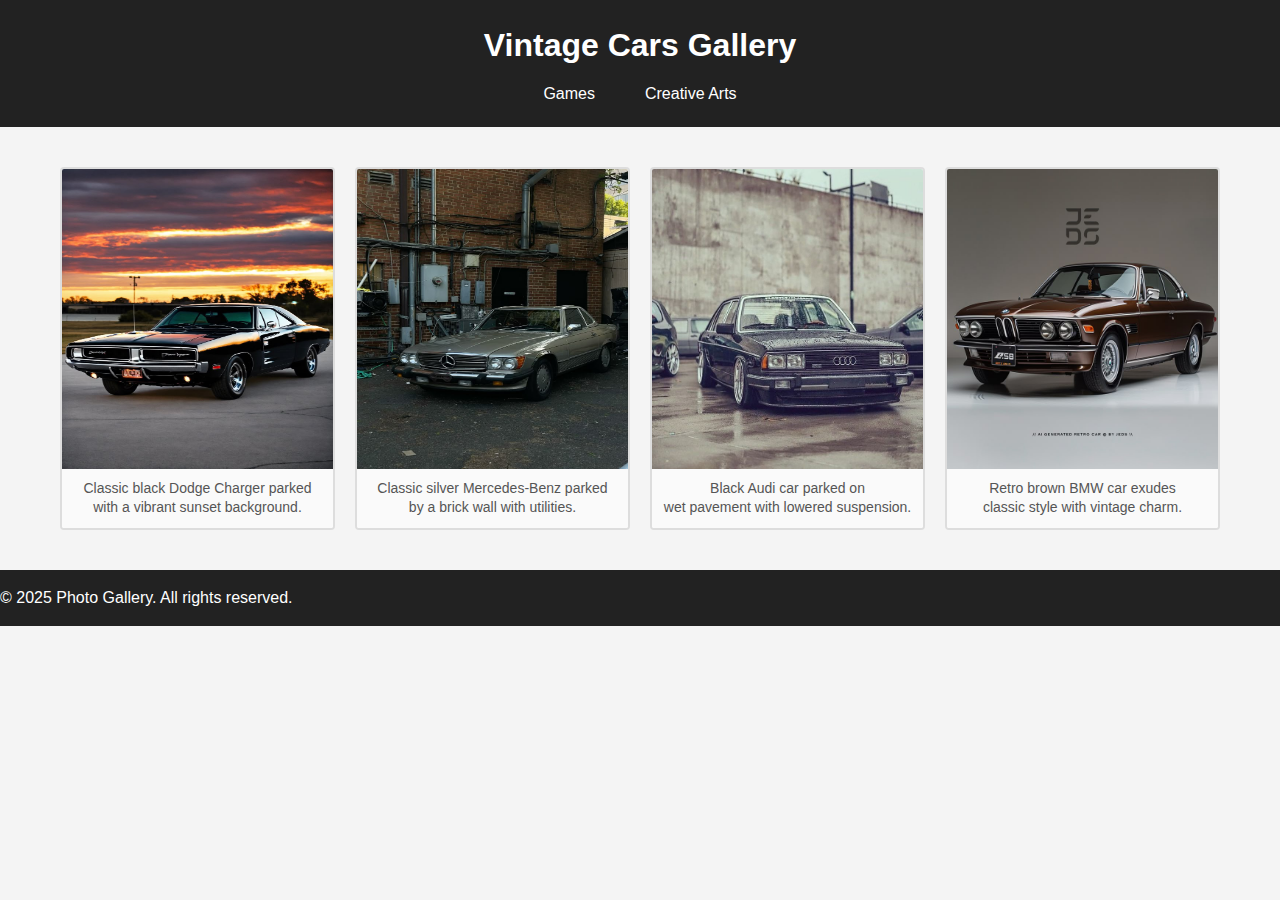
<file: index.html>
<!DOCTYPE html>
<html lang="en">
<head>
    <meta charset="UTF-8">
    <meta name="viewport" content="width=device-width, initial-scale=1.0">
    <title>Cars Gallery</title>
    <link rel="stylesheet" href="styles.css">
</head>
<body>
    <header>
        <h1>Vintage Cars Gallery</h1>
        <nav>
            <ul>
                <li><a href="gaming.html">Games</a></li>
                <li><a href="art.html">Creative Arts</a></li>
            </ul>
        </nav>
    </header>
    <main class="gallery">
        <div class="photo">
            <img src="cars\black Dodge charger.jpg" alt="Dodge" width="300" height="300">
            <p>Classic black Dodge Charger parked <br> with a vibrant sunset background.</p>
        </div>
        <div class="photo">
            <img src="cars\cute vintage sighting 👁️.jpg" alt="Benz" width="300" height="300">
            <p>Classic silver Mercedes-Benz parked <br> by a brick wall with utilities.</p>
        </div>
        <div class="photo">
            <img src="cars\Rad Racer.jpg" alt="Audi" width="300" height="300">
            <p>Black Audi car parked on <br> wet pavement with lowered suspension.</p>
        </div>
        <div class="photo">
            <img src="cars\VINTAGE BMW 1970s.jpg" alt="BMW" width="300" height="300">
            <p>Retro brown BMW car exudes <br> classic style with vintage charm.</p>
        </div>
    </main>
    <footer>
        <p>&copy; 2025 Photo Gallery. All rights reserved.</p>
    </footer>
</body>
</html>
</file>
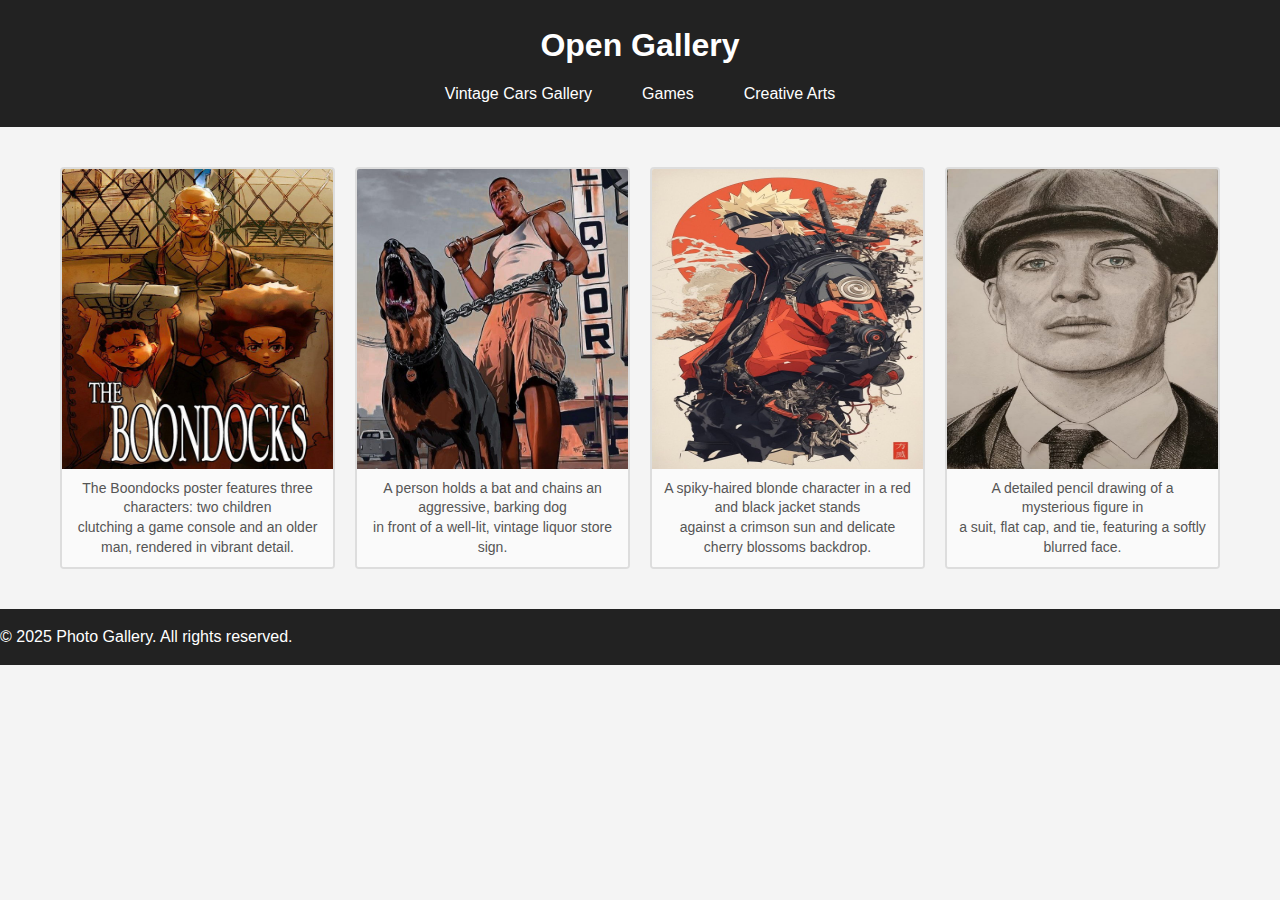
<file: art.html>
<!DOCTYPE html>
<html lang="en">
<head>
    <meta charset="UTF-8">
    <meta name="viewport" content="width=device-width, initial-scale=1.0">
    <title> Art Gallery</title>
    <link rel="stylesheet" href="styles.css">
</head>
<body>
    <header>
        <h1> Open Gallery</h1>
        <nav>
            <ul>
                <li><a href="index.html">Vintage Cars Gallery</a></li>
                <li><a href="gaming.html">Games</a></li>
                <li><a href="art.html">Creative Arts</a></li>
            </ul>
        </nav>
    </header>
    <main class="gallery">
        <div class="photo">
            <img src="arts\Who was your favorite Boondocks character_.jpg" alt="Boondocks" width="300" height="300">
            <p>The Boondocks poster features three characters: two children <br> clutching a game console and an older man, rendered in vibrant detail.</p>
        </div>
        <div class="photo">
            <img src="arts\𝖥𝗋𝖺𝗇𝗄𝗅𝗂𝗇 𝖢𝗅𝗂𝗇𝗍𝗈𝗇 𝖦𝗍𝖺 𝖵.jpg" alt="Frankline" width="300" height="300">
            <p>A person holds a bat and chains an aggressive, barking dog <br> in front of a well-lit, vintage liquor store sign.</p>
        </div>
        <div class="photo">
            <img src="arts\Naruto Universe_ Cyberpunk Ninja - A New Dimension.jpg" alt="Naruto" width="300" height="300">
            <p>A spiky-haired blonde character in a red and black jacket stands <br> against a crimson sun and delicate cherry blossoms backdrop.</p>
        </div>
        <div class="photo">
            <img src="arts\Drawing Thomas Shelby.jpg" alt="Peaky blinders" width="300" height="300">
            <p>A detailed pencil drawing of a mysterious figure in <br>  a suit, flat cap, and tie, featuring a softly blurred face.</p>
        </div>
    </main>
    <footer>
        <p>&copy; 2025 Photo Gallery. All rights reserved.</p>
    </footer>
</body>
</html>
</file>
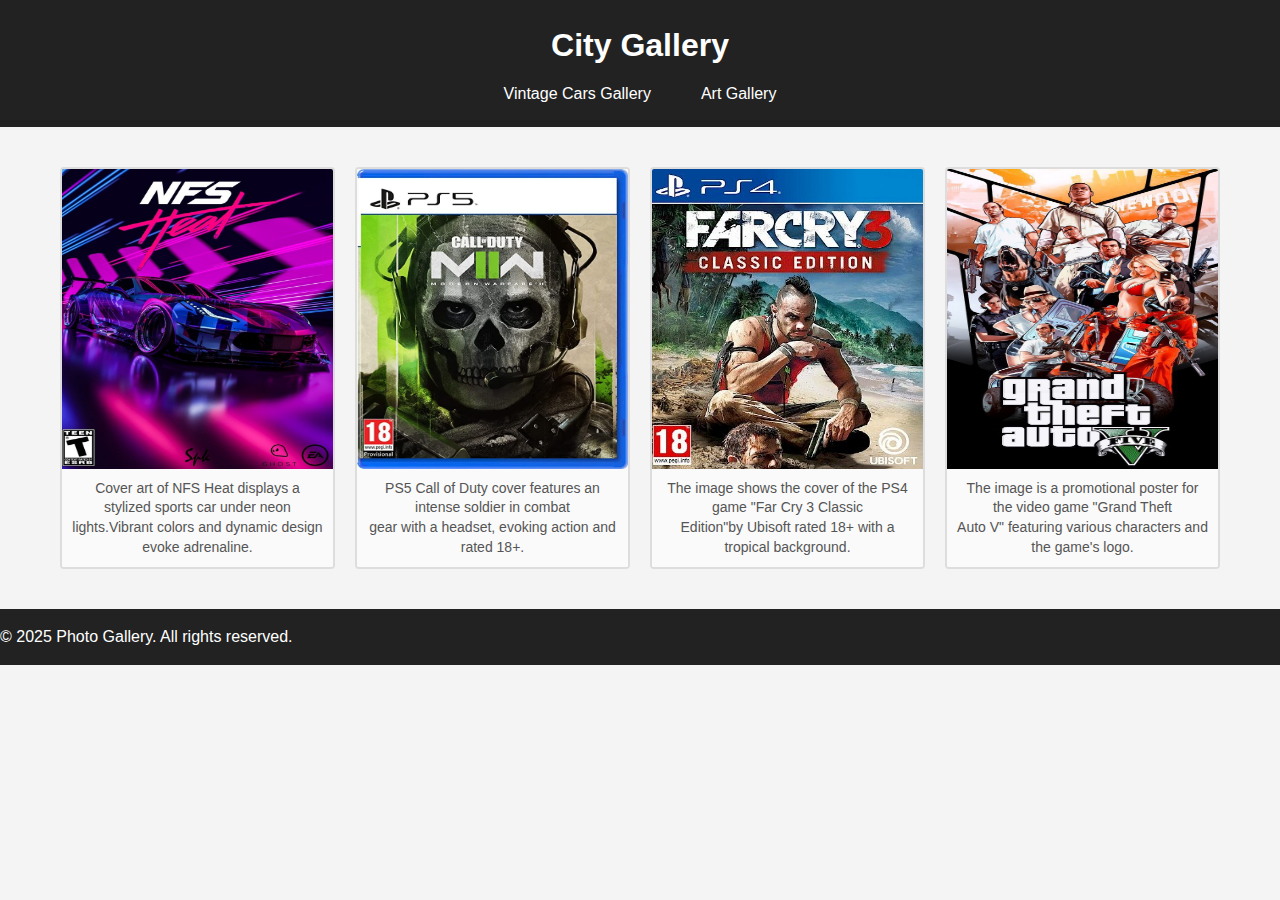
<file: gaming.html>
<!DOCTYPE html>
<html lang="en">
<head>
    <meta charset="UTF-8">
    <meta name="viewport" content="width=device-width, initial-scale=1.0">
    <title>Games Gallery</title>
    <link rel="stylesheet" href="styles.css">
</head>
<body>
    <header>
        <h1>City Gallery</h1>
        <nav>
            <ul>
                <li><a href="index.html">Vintage Cars Gallery</a></li>
                <li><a href="art.html">Art Gallery</a></li>
            </ul>
        </nav>
    </header>
    <main class="gallery">
        <div class="photo">
            <img src="gaming\ad63ba49-52c1-42cc-ac9f-d7ddce73905a.jpg" alt="NFS" width="300" height="300">
            <p>Cover art of NFS Heat displays a stylized sports car under neon <br> lights.Vibrant colors and dynamic design evoke adrenaline.</p>
        </div>
        <div class="photo">
            <img src="gaming\Call of Duty_ Modern Warfare II - Xbox One_ Xbox Series X.jpg" alt="Call of duty" width="300" height="300">
            <p>PS5 Call of Duty cover features an intense soldier in combat <br> gear with a headset, evoking action and rated 18+.</p>
        </div>
        <div class="photo">
            <img src="gaming\Far cry 3 Ps4 And love - How they Are the Same _.jpg" alt="Farcry 3" width="300" height="300">
            <p>The image shows the cover of the PS4 game "Far Cry 3 Classic <br> Edition"by Ubisoft rated 18+ with a tropical background.</p>
        </div>
        <div class="photo">
            <img src="gaming\Grand Theft Auto V GTA Premium Edition Rockstar Games PS4 Físico.jpg" alt="GTA" width="300" height="300">
            <p>The image is a promotional poster for the video game "Grand Theft <br> Auto V" featuring various characters and the game's logo.</p>
        </div>
    </main>
    <footer>
        <p>&copy; 2025 Photo Gallery. All rights reserved.</p>
    </footer>
</file>
<file: styles.css>
* {
    margin: 0;
    padding: 0;
    box-sizing: border-box;
  }
  
  body {
    font-family: 'Helvetica Neue', Arial, sans-serif;
    background-color: #f4f4f4;
    color: #333;
    line-height: 1.6;
  }
  
  header {
    background-color: #222;
    color: #fff;
    text-align: center;
    padding: 20px 0;
  }
  
  header h1 {
    margin-bottom: 10px;
    font-size: 2rem;
  }
  
  nav ul {
    list-style: none;
    display: flex;
    justify-content: center;
    gap: 20px;
  }
  
  nav ul li a {
    color: #fff;
    text-decoration: none;
    padding: 8px 15px;
    transition: background-color 0.3s ease;
    border-radius: 4px;
  }
  
  nav ul li a:hover,
  nav ul li a.active {
    background-color: #444;
  }
  
  /* ========= Main Gallery ========= */
  .gallery {
    max-width: 1200px;
    margin: 20px auto;
    padding: 20px;
    display: grid;
    grid-template-columns: repeat(4, 1fr);
    gap: 20px;
  }
  
  .photo {
    background-color: #fff;
    border: 2px solid #ddd;
    border-radius: 4px;
    overflow: hidden;
    transition: transform 0.3s ease, box-shadow 0.3s ease;
  }
  
  .photo:hover {
    transform: translateY(-5px);
    box-shadow: 0 8px 15px rgba(0, 0, 0, 0.1);
  }
  
  .photo img {
    width: 100%;
    display: block;
  }
  
  .photo p {
    padding: 10px;
    font-size: 14px;
    color: #555;
    text-align: center;
    background-color: #fafafa;
    line-height: 1.4;
  }
  
  /* ========= Footer ========= */
  footer {
    background-color: #222;
    color: #fff;
    text-align: left;
    padding: 15px 0;
  }
  
  /* ========= Responsive Design ========= */
  @media (max-width: 1024px) {
    .gallery {
      grid-template-columns: repeat(3, 1fr);
    }
  }
  
  @media (max-width: 768px) {
    nav ul {
      flex-direction: column;
      gap: 10px;
    }
    
    .gallery {
      grid-template-columns: repeat(2, 1fr);
    }
  }
  
  @media (max-width: 480px) {
    .gallery {
      grid-template-columns: 1fr;
    }
  }
</file>
